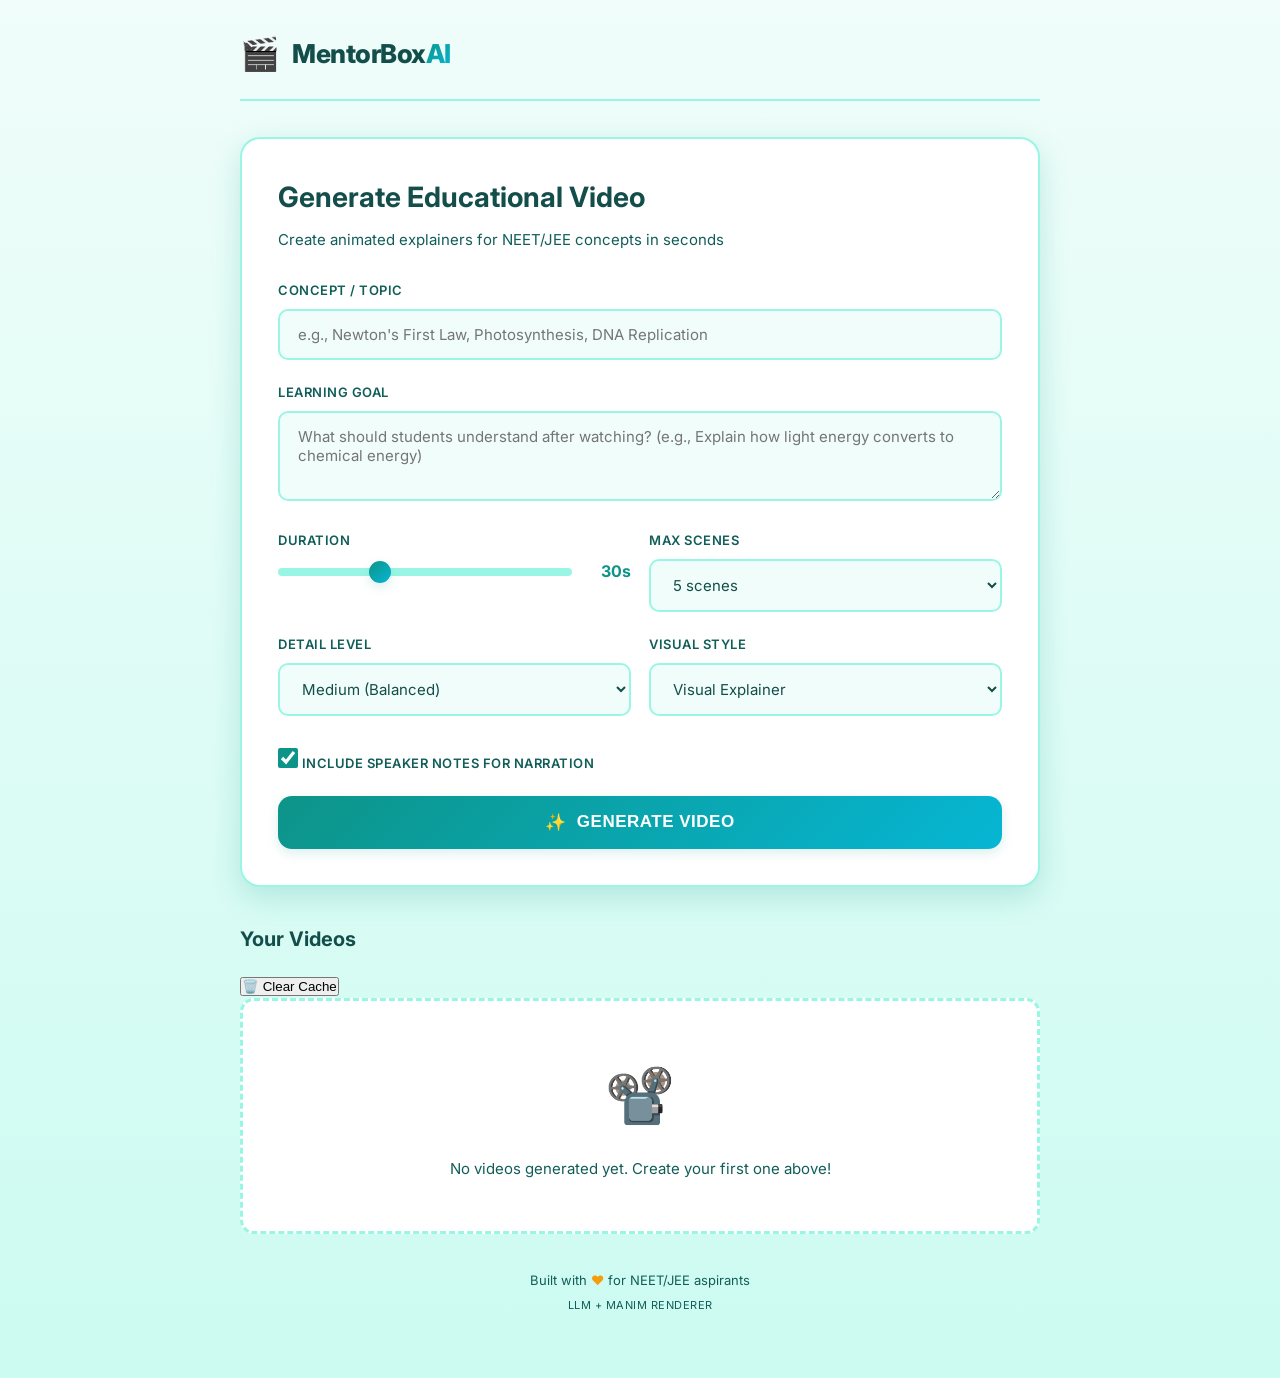
<file: index.html>
<!DOCTYPE html>
<html lang="en">

<head>
  <meta charset="UTF-8">
  <meta name="viewport" content="width=device-width, initial-scale=1.0">
  <meta name="description" content="MentorBoxAI - AI-powered educational video generator for NEET/JEE exam preparation">
  <title>MentorBoxAI - Educational Video Generator</title>
  <link rel="stylesheet" href="style.css">
  <link rel="preconnect" href="https://fonts.googleapis.com">
  <link href="https://fonts.googleapis.com/css2?family=Inter:wght@400;500;600;700&display=swap" rel="stylesheet">
</head>

<body>
  <div class="app">
    <!-- Header -->
    <header class="header">
      <div class="logo">
        <span class="logo-icon">🎬</span>
        <span class="logo-text">MentorBox<span class="accent">AI</span></span>
      </div>
    </header>

    <!-- Main Content -->
    <main class="main">
      <!-- Generator Form -->
      <section class="generator-card">
        <h1 class="card-title">Generate Educational Video</h1>
        <p class="card-subtitle">Create animated explainers for NEET/JEE concepts in seconds</p>

        <form id="generateForm" class="form">
          <div class="form-group">
            <label for="concept">Concept / Topic</label>
            <input type="text" id="concept" name="concept"
              placeholder="e.g., Newton's First Law, Photosynthesis, DNA Replication" required>
          </div>

          <div class="form-group">
            <label for="goal">Learning Goal</label>
            <textarea id="goal" name="goal"
              placeholder="What should students understand after watching? (e.g., Explain how light energy converts to chemical energy)"
              required></textarea>
          </div>

          <div class="form-row">
            <div class="form-group">
              <label for="duration">Duration</label>
              <div class="range-wrapper">
                <input type="range" id="duration" name="duration" min="15" max="60" value="30">
                <span id="durationValue" class="range-value">30s</span>
              </div>
            </div>

            <div class="form-group">
              <label for="maxScenes">Max Scenes</label>
              <select id="maxScenes" name="maxScenes">
                <option value="3">3 scenes</option>
                <option value="4">4 scenes</option>
                <option value="5" selected>5 scenes</option>
                <option value="6">6 scenes</option>
                <option value="8">8 scenes</option>
              </select>
            </div>
          </div>

          <div class="form-row">
            <div class="form-group">
              <label for="detailLevel">Detail Level</label>
              <select id="detailLevel" name="detailLevel">
                <option value="short">Short (Quick overview)</option>
                <option value="medium" selected>Medium (Balanced)</option>
                <option value="detailed">Detailed (In-depth)</option>
              </select>
            </div>

            <div class="form-group">
              <label for="style">Visual Style</label>
              <select id="style" name="style">
                <option value="visual_explainer" selected>Visual Explainer</option>
                <option value="minimal">Minimal</option>
                <option value="diagrammatic">Diagrammatic</option>
              </select>
            </div>
          </div>

          <div class="form-group checkbox-group">
            <label class="checkbox-label">
              <input type="checkbox" id="speakerNotes" name="speakerNotes" checked>
              <span class="checkmark"></span>
              Include speaker notes for narration
            </label>
          </div>

          <button type="submit" class="btn-generate" id="submitBtn">
            <span class="btn-icon">✨</span>
            Generate Video
          </button>
        </form>
      </section>

      <!-- Jobs List -->
      <section class="jobs-section" id="jobsSection">
        <div class="section-header">
          <h2 class="section-title">Your Videos</h2>
          <button id="clearHistoryBtn" class="btn-text" title="Clear local history">🗑️ Clear Cache</button>
        </div>
        <div id="jobsList" class="jobs-list">
          <div class="empty-state">
            <span class="empty-icon">📽️</span>
            <p>No videos generated yet. Create your first one above!</p>
          </div>
        </div>
      </section>
    </main>

    <!-- Video Modal -->
    <div id="videoModal" class="modal">
      <div class="modal-content">
        <button class="modal-close" id="closeModal">&times;</button>
        <h3 id="modalTitle">Video Title</h3>
        <video id="videoPlayer" controls>
          Your browser does not support the video tag.
        </video>
        <div class="modal-actions">
          <a id="downloadLink" class="btn-download" download>Download MP4</a>
          <button id="regenerateBtn" class="btn-regenerate">Regenerate</button>
        </div>
      </div>
    </div>

    <!-- Plan Preview Modal -->
    <div id="planModal" class="modal">
      <div class="modal-content modal-wide">
        <button class="modal-close" id="closePlanModal">&times;</button>
        <h3 id="planModalTitle">Animation Plan</h3>
        <div class="tabs">
          <button class="tab active" data-tab="plan">📋 JSON Plan</button>
          <button class="tab" data-tab="code">🐍 Manim Code</button>
        </div>
        <div class="tab-content">
          <pre id="planContent" class="code-block"></pre>
          <pre id="codeContent" class="code-block" style="display:none;"></pre>
        </div>
        <div class="modal-actions">
          <button id="copyPlanBtn" class="btn-download">📋 Copy JSON</button>
          <button id="copyCodeBtn" class="btn-regenerate">📋 Copy Code</button>
        </div>
      </div>
    </div>

    <!-- Footer -->
    <footer class="footer">
      <p>Built with <span class="heart">♥</span> for NEET/JEE aspirants</p>
      <p class="footer-sub">LLM + Manim Renderer</p>
    </footer>
  </div>

  <script src="app.js"></script>
</body>

</html>
</file>
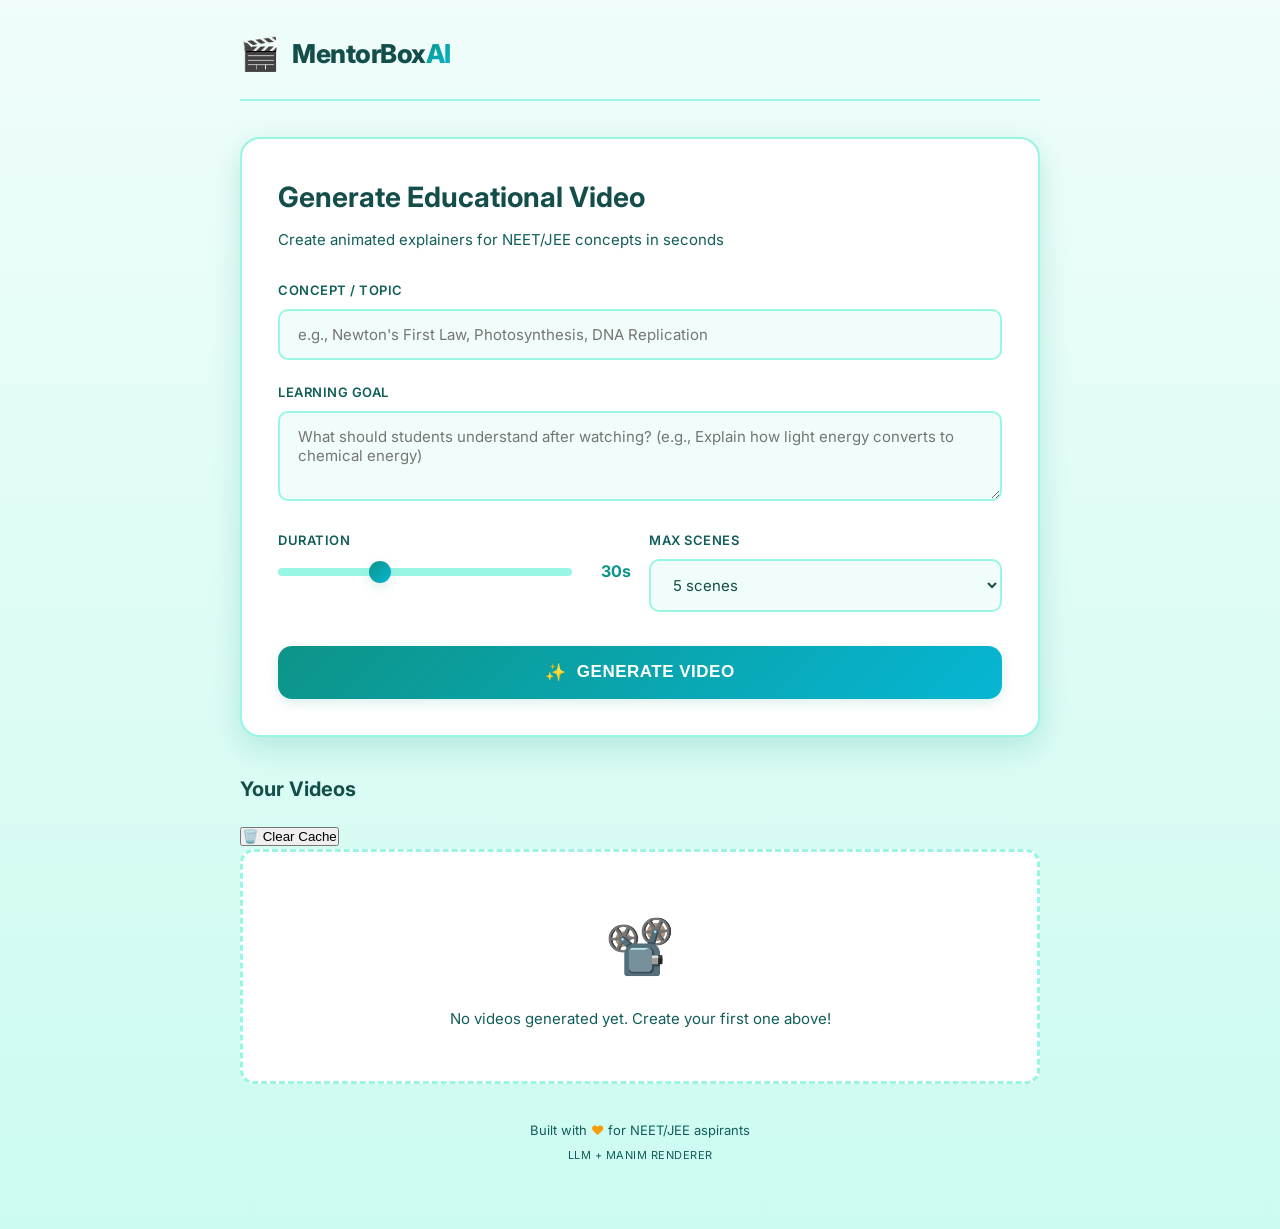
<file: docs/index.html>
<!DOCTYPE html>
<html lang="en">

<head>
  <meta charset="UTF-8">
  <meta name="viewport" content="width=device-width, initial-scale=1.0">
  <meta name="description" content="MentorBoxAI - AI-powered educational video generator for NEET/JEE exam preparation">
  <title>MentorBoxAI - Educational Video Generator</title>
  <link rel="stylesheet" href="style.css">
  <link rel="preconnect" href="https://fonts.googleapis.com">
  <link href="https://fonts.googleapis.com/css2?family=Inter:wght@400;500;600;700&display=swap" rel="stylesheet">
</head>

<body>
  <div class="app">
    <!-- Header -->
    <header class="header">
      <div class="logo">
        <span class="logo-icon">🎬</span>
        <span class="logo-text">MentorBox<span class="accent">AI</span></span>
      </div>
    </header>

    <!-- Main Content -->
    <main class="main">
      <!-- Generator Form -->
      <section class="generator-card">
        <h1 class="card-title">Generate Educational Video</h1>
        <p class="card-subtitle">Create animated explainers for NEET/JEE concepts in seconds</p>

        <form id="generateForm" class="form">
          <div class="form-group">
            <label for="concept">Concept / Topic</label>
            <input type="text" id="concept" name="concept"
              placeholder="e.g., Newton's First Law, Photosynthesis, DNA Replication" required>
          </div>

          <div class="form-group">
            <label for="goal">Learning Goal</label>
            <textarea id="goal" name="goal"
              placeholder="What should students understand after watching? (e.g., Explain how light energy converts to chemical energy)"
              required></textarea>
          </div>

          <div class="form-row">
            <div class="form-group">
              <label for="duration">Duration</label>
              <div class="range-wrapper">
                <input type="range" id="duration" name="duration" min="15" max="60" value="30">
                <span id="durationValue" class="range-value">30s</span>
              </div>
            </div>

            <div class="form-group">
              <label for="maxScenes">Max Scenes</label>
              <select id="maxScenes" name="maxScenes">
                <option value="3">3 scenes</option>
                <option value="4">4 scenes</option>
                <option value="5" selected>5 scenes</option>
                <option value="6">6 scenes</option>
                <option value="8">8 scenes</option>
              </select>
            </div>
          </div>

          <button type="submit" class="btn-generate" id="submitBtn">
            <span class="btn-icon">✨</span>
            Generate Video
          </button>
        </form>
      </section>

      <!-- Jobs List -->
      <section class="jobs-section" id="jobsSection">
        <div class="section-header">
          <h2 class="section-title">Your Videos</h2>
          <button id="clearHistoryBtn" class="btn-text" title="Clear local history">🗑️ Clear Cache</button>
        </div>
        <div id="jobsList" class="jobs-list">
          <div class="empty-state">
            <span class="empty-icon">📽️</span>
            <p>No videos generated yet. Create your first one above!</p>
          </div>
        </div>
      </section>
    </main>

    <!-- Video Modal -->
    <div id="videoModal" class="modal">
      <div class="modal-content">
        <button class="modal-close" id="closeModal">&times;</button>
        <h3 id="modalTitle">Video Title</h3>
        <video id="videoPlayer" controls>
          Your browser does not support the video tag.
        </video>
        <!-- Speaker Notes -->
        <div id="speakerNotesPanel" class="speaker-notes-panel" style="display:none;">
          <h4 class="notes-heading">🎤 Speaker Notes</h4>
          <div id="speakerNotesList" class="notes-list"></div>
        </div>
        <div class="modal-actions">
          <a id="downloadLink" class="btn-download" download>⬇ Download MP4</a>
        </div>
      </div>
    </div>

    <!-- Plan Preview Modal -->
    <div id="planModal" class="modal">
      <div class="modal-content modal-wide">
        <button class="modal-close" id="closePlanModal">&times;</button>
        <h3 id="planModalTitle">Animation Plan</h3>
        <div class="tabs">
          <button class="tab active" data-tab="plan">📋 JSON Plan</button>
          <button class="tab" data-tab="code">🐍 Manim Code</button>
        </div>
        <div class="tab-content">
          <pre id="planContent" class="code-block"></pre>
          <pre id="codeContent" class="code-block" style="display:none;"></pre>
        </div>
        <div class="modal-actions">
          <button id="copyPlanBtn" class="btn-download">📋 Copy JSON</button>
          <button id="copyCodeBtn" class="btn-regenerate">📋 Copy Code</button>
        </div>
      </div>
    </div>

    <!-- Footer -->
    <footer class="footer">
      <p>Built with <span class="heart">♥</span> for NEET/JEE aspirants</p>
      <p class="footer-sub">LLM + Manim Renderer</p>
    </footer>
  </div>

  <script src="app.js"></script>
</body>

</html>
</file>
<file: style.css>
/* ========================================
   MentorBoxAI - Vibrant Teal Theme
   Fresh, modern, unique design
   ======================================== */

:root {
  /* Teal/Emerald Color Palette */
  --primary: #0d9488;
  --primary-dark: #0f766e;
  --primary-light: #14b8a6;
  --accent: #f59e0b;
  --accent-dark: #d97706;

  /* Light Theme */
  --bg-main: #f0fdfa;
  --bg-card: #ffffff;
  --bg-card-hover: #f0fdfa;
  --bg-input: #f0fdfa;

  --text-primary: #134e4a;
  --text-secondary: #115e59;
  --text-muted: #5eead4;

  --border: #99f6e4;
  --border-focus: #0d9488;

  --success: #10b981;
  --warning: #f59e0b;
  --error: #ef4444;

  /* Gradients */
  --gradient-primary: linear-gradient(135deg, #0d9488 0%, #06b6d4 100%);
  --gradient-accent: linear-gradient(135deg, #f59e0b 0%, #fbbf24 100%);
  --gradient-bg: linear-gradient(180deg, #f0fdfa 0%, #ccfbf1 100%);

  /* Shadows */
  --shadow-sm: 0 1px 3px rgba(13, 148, 136, 0.1);
  --shadow-md: 0 4px 12px rgba(13, 148, 136, 0.15);
  --shadow-lg: 0 10px 30px rgba(13, 148, 136, 0.2);
  --shadow-glow: 0 0 25px rgba(13, 148, 136, 0.3);

  /* Spacing */
  --radius-sm: 10px;
  --radius-md: 14px;
  --radius-lg: 20px;
}

/* ========================================
   Base Styles
   ======================================== */

* {
  margin: 0;
  padding: 0;
  box-sizing: border-box;
}

body {
  font-family: 'Inter', -apple-system, BlinkMacSystemFont, sans-serif;
  background: var(--gradient-bg);
  color: var(--text-primary);
  min-height: 100vh;
  line-height: 1.6;
}

.app {
  max-width: 840px;
  margin: 0 auto;
  padding: 28px 20px;
}

/* ========================================
   Header
   ======================================== */

.header {
  display: flex;
  justify-content: space-between;
  align-items: center;
  margin-bottom: 36px;
  padding-bottom: 20px;
  border-bottom: 2px solid var(--border);
}

.logo {
  display: flex;
  align-items: center;
  gap: 12px;
}

.logo-icon {
  font-size: 32px;
}

.logo-text {
  font-size: 26px;
  font-weight: 800;
  letter-spacing: -0.5px;
  color: var(--text-primary);
}

.logo-text .accent {
  background: var(--gradient-primary);
  -webkit-background-clip: text;
  -webkit-text-fill-color: transparent;
  background-clip: text;
}

.header-badge {
  font-size: 11px;
  font-weight: 600;
  color: var(--primary);
  background: white;
  padding: 8px 16px;
  border-radius: 25px;
  border: 2px solid var(--border);
  box-shadow: var(--shadow-sm);
  text-transform: uppercase;
  letter-spacing: 0.5px;
}

/* ========================================
   Generator Card
   ======================================== */

.generator-card {
  background: var(--bg-card);
  border-radius: var(--radius-lg);
  padding: 36px;
  margin-bottom: 36px;
  border: 2px solid var(--border);
  box-shadow: var(--shadow-lg);
}

.card-title {
  font-size: 28px;
  font-weight: 700;
  margin-bottom: 8px;
  color: var(--text-primary);
}

.card-subtitle {
  color: var(--text-secondary);
  margin-bottom: 28px;
  font-size: 15px;
}

/* ========================================
   Form Styles
   ======================================== */

.form-group {
  margin-bottom: 22px;
}

.form-group label {
  display: block;
  font-size: 13px;
  font-weight: 600;
  color: var(--text-secondary);
  margin-bottom: 8px;
  text-transform: uppercase;
  letter-spacing: 0.5px;
}

.form-group input[type="text"],
.form-group textarea,
.form-group select {
  width: 100%;
  padding: 14px 18px;
  background: var(--bg-input);
  border: 2px solid var(--border);
  border-radius: var(--radius-sm);
  color: var(--text-primary);
  font-size: 15px;
  font-family: inherit;
  transition: all 0.25s ease;
}

.form-group input:focus,
.form-group textarea:focus,
.form-group select:focus {
  outline: none;
  border-color: var(--primary);
  box-shadow: 0 0 0 4px rgba(13, 148, 136, 0.15);
  background: white;
}

.form-group textarea {
  min-height: 90px;
  resize: vertical;
}

.form-row {
  display: grid;
  grid-template-columns: 1fr 1fr;
  gap: 18px;
}

@media (max-width: 600px) {
  .form-row {
    grid-template-columns: 1fr;
  }

  .app {
    padding: 16px 14px;
  }

  .generator-card {
    padding: 24px 18px;
  }
}

/* Range Input */
.range-wrapper {
  display: flex;
  align-items: center;
  gap: 14px;
}

.range-wrapper input[type="range"] {
  flex: 1;
  height: 8px;
  background: var(--border);
  border-radius: 4px;
  appearance: none;
  cursor: pointer;
}

.range-wrapper input[type="range"]::-webkit-slider-thumb {
  appearance: none;
  width: 22px;
  height: 22px;
  background: var(--gradient-primary);
  border-radius: 50%;
  cursor: pointer;
  box-shadow: var(--shadow-md);
  transition: transform 0.2s;
}

.range-wrapper input[type="range"]::-webkit-slider-thumb:hover {
  transform: scale(1.15);
}

.range-value {
  min-width: 45px;
  text-align: right;
  font-weight: 700;
  color: var(--primary);
  font-size: 16px;
}

/* Checkbox */
.checkbox-group {
  margin-top: 10px;
}

.checkbox-label {
  display: flex;
  align-items: center;
  gap: 12px;
  cursor: pointer;
  font-size: 14px;
  color: var(--text-secondary);
}

.checkbox-label input {
  width: 20px;
  height: 20px;
  accent-color: var(--primary);
}

/* ========================================
   Buttons
   ======================================== */

.btn-generate {
  width: 100%;
  padding: 16px 28px;
  background: var(--gradient-primary);
  border: none;
  border-radius: var(--radius-md);
  color: white;
  font-size: 17px;
  font-weight: 700;
  cursor: pointer;
  display: flex;
  align-items: center;
  justify-content: center;
  gap: 10px;
  transition: all 0.3s ease;
  margin-top: 12px;
  box-shadow: var(--shadow-md);
  text-transform: uppercase;
  letter-spacing: 0.5px;
}

.btn-generate:hover {
  transform: translateY(-3px);
  box-shadow: var(--shadow-glow), var(--shadow-lg);
}

.btn-generate:disabled {
  opacity: 0.5;
  cursor: not-allowed;
  transform: none;
}

/* ========================================
   Jobs Section
   ======================================== */

.jobs-section {
  margin-top: 36px;
}

.section-title {
  font-size: 20px;
  font-weight: 700;
  margin-bottom: 18px;
  color: var(--text-primary);
}

.jobs-list {
  display: flex;
  flex-direction: column;
  gap: 14px;
}

.empty-state {
  text-align: center;
  padding: 50px 24px;
  background: var(--bg-card);
  border-radius: var(--radius-md);
  border: 3px dashed var(--border);
}

.empty-icon {
  font-size: 56px;
  display: block;
  margin-bottom: 16px;
}

.empty-state p {
  color: var(--text-secondary);
  font-size: 15px;
}

/* Job Card */
.job-card {
  background: var(--bg-card);
  border-radius: var(--radius-md);
  padding: 18px 22px;
  border: 2px solid var(--border);
  display: flex;
  align-items: center;
  gap: 18px;
  transition: all 0.25s ease;
  box-shadow: var(--shadow-sm);
}

.job-card:hover {
  border-color: var(--primary);
  box-shadow: var(--shadow-md);
  transform: translateY(-2px);
}

.job-card.done {
  cursor: pointer;
  border-left: 4px solid var(--success);
}

.btn-view-plan {
  padding: 8px 14px;
  background: var(--bg-input);
  border: 2px solid var(--border);
  border-radius: var(--radius-sm);
  color: var(--text-secondary);
  font-size: 12px;
  font-weight: 600;
  cursor: pointer;
  transition: all 0.2s;
  white-space: nowrap;
}

.btn-view-plan:hover {
  border-color: var(--primary);
  color: var(--primary);
  background: white;
}

.job-icon {
  font-size: 28px;
  width: 44px;
  text-align: center;
}

.job-info {
  flex: 1;
}

.job-concept {
  font-weight: 700;
  margin-bottom: 4px;
  color: var(--text-primary);
  font-size: 16px;
}

.job-meta {
  font-size: 12px;
  color: var(--text-muted);
}

.job-status {
  font-size: 12px;
  font-weight: 700;
  padding: 6px 14px;
  border-radius: 20px;
  text-transform: uppercase;
  letter-spacing: 0.5px;
}

.job-status.done {
  background: rgba(16, 185, 129, 0.2);
  color: #047857;
}

.job-status.processing,
.job-status.rendering {
  background: rgba(13, 148, 136, 0.2);
  color: var(--primary-dark);
}

.job-status.failed {
  background: rgba(239, 68, 68, 0.2);
  color: #b91c1c;
}

/* Progress bar */
.job-progress {
  height: 6px;
  background: var(--bg-input);
  border-radius: 3px;
  margin-top: 10px;
  overflow: hidden;
}

.job-progress-bar {
  height: 100%;
  background: var(--gradient-primary);
  transition: width 0.4s ease;
}

/* ========================================
   Modal
   ======================================== */

.modal {
  display: none;
  position: fixed;
  top: 0;
  left: 0;
  right: 0;
  bottom: 0;
  background: rgba(13, 148, 136, 0.3);
  backdrop-filter: blur(5px);
  z-index: 1000;
  align-items: center;
  justify-content: center;
  padding: 24px;
}

.modal.active {
  display: flex;
}

.modal-content {
  background: var(--bg-card);
  border-radius: var(--radius-lg);
  padding: 28px;
  max-width: 750px;
  width: 100%;
  position: relative;
  border: 2px solid var(--border);
  box-shadow: var(--shadow-lg);
}

.modal-wide {
  max-width: 920px;
}

.modal-close {
  position: absolute;
  top: 18px;
  right: 18px;
  background: var(--bg-input);
  border: 2px solid var(--border);
  border-radius: 50%;
  width: 36px;
  height: 36px;
  color: var(--text-secondary);
  font-size: 20px;
  cursor: pointer;
  display: flex;
  align-items: center;
  justify-content: center;
}

.modal-close:hover {
  border-color: var(--primary);
  color: var(--primary);
}

#modalTitle {
  font-size: 20px;
  font-weight: 700;
  margin-bottom: 18px;
  padding-right: 40px;
  color: var(--text-primary);
}

#videoPlayer {
  width: 100%;
  border-radius: var(--radius-sm);
  background: #134e4a;
}

.modal-actions {
  display: flex;
  gap: 14px;
  margin-top: 18px;
}

.btn-download,
.btn-regenerate {
  flex: 1;
  padding: 12px 18px;
  border-radius: var(--radius-sm);
  font-size: 14px;
  font-weight: 600;
  text-align: center;
  text-decoration: none;
  cursor: pointer;
  transition: all 0.2s;
}

.btn-download {
  background: var(--gradient-accent);
  color: white;
  border: none;
}

.btn-regenerate {
  background: white;
  border: 2px solid var(--border);
  color: var(--text-secondary);
}

/* Tabs */
.tabs {
  display: flex;
  gap: 10px;
  margin-bottom: 18px;
}

.tab {
  padding: 10px 18px;
  background: var(--bg-input);
  border: 2px solid var(--border);
  border-radius: var(--radius-sm);
  color: var(--text-secondary);
  cursor: pointer;
  font-size: 14px;
  font-weight: 600;
  transition: all 0.2s;
}

.tab:hover {
  border-color: var(--primary);
}

.tab.active {
  background: var(--primary);
  border-color: var(--primary);
  color: white;
}

/* Code block */
.code-block {
  background: #134e4a;
  border: 2px solid var(--border);
  border-radius: var(--radius-sm);
  padding: 18px;
  overflow-x: auto;
  font-family: 'Fira Code', 'Consolas', monospace;
  font-size: 13px;
  line-height: 1.6;
  color: #ccfbf1;
  max-height: 420px;
  overflow-y: auto;
  white-space: pre-wrap;
  word-break: break-word;
}

/* ========================================
   Footer
   ======================================== */

.footer {
  text-align: center;
  padding: 36px 18px;
  color: var(--text-secondary);
  font-size: 13px;
}

.footer .heart {
  color: var(--accent);
}

.footer-sub {
  margin-top: 6px;
  font-size: 11px;
  text-transform: uppercase;
  letter-spacing: 0.5px;
}

/* ========================================
   Animations
   ======================================== */

@keyframes pulse {

  0%,
  100% {
    opacity: 1;
  }

  50% {
    opacity: 0.5;
  }
}

.loading .btn-icon {
  animation: pulse 1.5s ease-in-out infinite;
}

@keyframes spin {
  to {
    transform: rotate(360deg);
  }
}

.spinner {
  width: 22px;
  height: 22px;
  border: 3px solid var(--border);
  border-top-color: white;
  border-radius: 50%;
  animation: spin 0.8s linear infinite;
}
</file>
<file: docs/style.css>
/* ========================================
   MentorBoxAI - Vibrant Teal Theme
   Fresh, modern, unique design
   ======================================== */

:root {
  /* Teal/Emerald Color Palette */
  --primary: #0d9488;
  --primary-dark: #0f766e;
  --primary-light: #14b8a6;
  --accent: #f59e0b;
  --accent-dark: #d97706;

  /* Light Theme */
  --bg-main: #f0fdfa;
  --bg-card: #ffffff;
  --bg-card-hover: #f0fdfa;
  --bg-input: #f0fdfa;

  --text-primary: #134e4a;
  --text-secondary: #115e59;
  --text-muted: #5eead4;

  --border: #99f6e4;
  --border-focus: #0d9488;

  --success: #10b981;
  --warning: #f59e0b;
  --error: #ef4444;

  /* Gradients */
  --gradient-primary: linear-gradient(135deg, #0d9488 0%, #06b6d4 100%);
  --gradient-accent: linear-gradient(135deg, #f59e0b 0%, #fbbf24 100%);
  --gradient-bg: linear-gradient(180deg, #f0fdfa 0%, #ccfbf1 100%);

  /* Shadows */
  --shadow-sm: 0 1px 3px rgba(13, 148, 136, 0.1);
  --shadow-md: 0 4px 12px rgba(13, 148, 136, 0.15);
  --shadow-lg: 0 10px 30px rgba(13, 148, 136, 0.2);
  --shadow-glow: 0 0 25px rgba(13, 148, 136, 0.3);

  /* Spacing */
  --radius-sm: 10px;
  --radius-md: 14px;
  --radius-lg: 20px;
}

/* ========================================
   Base Styles
   ======================================== */

* {
  margin: 0;
  padding: 0;
  box-sizing: border-box;
}

body {
  font-family: 'Inter', -apple-system, BlinkMacSystemFont, sans-serif;
  background: var(--gradient-bg);
  color: var(--text-primary);
  min-height: 100vh;
  line-height: 1.6;
}

.app {
  max-width: 840px;
  margin: 0 auto;
  padding: 28px 20px;
}

/* ========================================
   Header
   ======================================== */

.header {
  display: flex;
  justify-content: space-between;
  align-items: center;
  margin-bottom: 36px;
  padding-bottom: 20px;
  border-bottom: 2px solid var(--border);
}

.logo {
  display: flex;
  align-items: center;
  gap: 12px;
}

.logo-icon {
  font-size: 32px;
}

.logo-text {
  font-size: 26px;
  font-weight: 800;
  letter-spacing: -0.5px;
  color: var(--text-primary);
}

.logo-text .accent {
  background: var(--gradient-primary);
  -webkit-background-clip: text;
  -webkit-text-fill-color: transparent;
  background-clip: text;
}

.header-badge {
  font-size: 11px;
  font-weight: 600;
  color: var(--primary);
  background: white;
  padding: 8px 16px;
  border-radius: 25px;
  border: 2px solid var(--border);
  box-shadow: var(--shadow-sm);
  text-transform: uppercase;
  letter-spacing: 0.5px;
}

/* ========================================
   Generator Card
   ======================================== */

.generator-card {
  background: var(--bg-card);
  border-radius: var(--radius-lg);
  padding: 36px;
  margin-bottom: 36px;
  border: 2px solid var(--border);
  box-shadow: var(--shadow-lg);
}

.card-title {
  font-size: 28px;
  font-weight: 700;
  margin-bottom: 8px;
  color: var(--text-primary);
}

.card-subtitle {
  color: var(--text-secondary);
  margin-bottom: 28px;
  font-size: 15px;
}

/* ========================================
   Form Styles
   ======================================== */

.form-group {
  margin-bottom: 22px;
}

.form-group label {
  display: block;
  font-size: 13px;
  font-weight: 600;
  color: var(--text-secondary);
  margin-bottom: 8px;
  text-transform: uppercase;
  letter-spacing: 0.5px;
}

.form-group input[type="text"],
.form-group textarea,
.form-group select {
  width: 100%;
  padding: 14px 18px;
  background: var(--bg-input);
  border: 2px solid var(--border);
  border-radius: var(--radius-sm);
  color: var(--text-primary);
  font-size: 15px;
  font-family: inherit;
  transition: all 0.25s ease;
}

.form-group input:focus,
.form-group textarea:focus,
.form-group select:focus {
  outline: none;
  border-color: var(--primary);
  box-shadow: 0 0 0 4px rgba(13, 148, 136, 0.15);
  background: white;
}

.form-group textarea {
  min-height: 90px;
  resize: vertical;
}

.form-row {
  display: grid;
  grid-template-columns: 1fr 1fr;
  gap: 18px;
}

@media (max-width: 600px) {
  .form-row {
    grid-template-columns: 1fr;
  }

  .app {
    padding: 16px 14px;
  }

  .generator-card {
    padding: 24px 18px;
  }
}

/* Range Input */
.range-wrapper {
  display: flex;
  align-items: center;
  gap: 14px;
}

.range-wrapper input[type="range"] {
  flex: 1;
  height: 8px;
  background: var(--border);
  border-radius: 4px;
  appearance: none;
  cursor: pointer;
}

.range-wrapper input[type="range"]::-webkit-slider-thumb {
  appearance: none;
  width: 22px;
  height: 22px;
  background: var(--gradient-primary);
  border-radius: 50%;
  cursor: pointer;
  box-shadow: var(--shadow-md);
  transition: transform 0.2s;
}

.range-wrapper input[type="range"]::-webkit-slider-thumb:hover {
  transform: scale(1.15);
}

.range-value {
  min-width: 45px;
  text-align: right;
  font-weight: 700;
  color: var(--primary);
  font-size: 16px;
}

/* Checkbox */
.checkbox-group {
  margin-top: 10px;
}

.checkbox-label {
  display: flex;
  align-items: center;
  gap: 12px;
  cursor: pointer;
  font-size: 14px;
  color: var(--text-secondary);
}

.checkbox-label input {
  width: 20px;
  height: 20px;
  accent-color: var(--primary);
}

/* ========================================
   Buttons
   ======================================== */

.btn-generate {
  width: 100%;
  padding: 16px 28px;
  background: var(--gradient-primary);
  border: none;
  border-radius: var(--radius-md);
  color: white;
  font-size: 17px;
  font-weight: 700;
  cursor: pointer;
  display: flex;
  align-items: center;
  justify-content: center;
  gap: 10px;
  transition: all 0.3s ease;
  margin-top: 12px;
  box-shadow: var(--shadow-md);
  text-transform: uppercase;
  letter-spacing: 0.5px;
}

.btn-generate:hover {
  transform: translateY(-3px);
  box-shadow: var(--shadow-glow), var(--shadow-lg);
}

.btn-generate:disabled {
  opacity: 0.5;
  cursor: not-allowed;
  transform: none;
}

/* ========================================
   Jobs Section
   ======================================== */

.jobs-section {
  margin-top: 36px;
}

.section-title {
  font-size: 20px;
  font-weight: 700;
  margin-bottom: 18px;
  color: var(--text-primary);
}

.jobs-list {
  display: flex;
  flex-direction: column;
  gap: 14px;
}

.empty-state {
  text-align: center;
  padding: 50px 24px;
  background: var(--bg-card);
  border-radius: var(--radius-md);
  border: 3px dashed var(--border);
}

.empty-icon {
  font-size: 56px;
  display: block;
  margin-bottom: 16px;
}

.empty-state p {
  color: var(--text-secondary);
  font-size: 15px;
}

/* Job Card */
.job-card {
  background: var(--bg-card);
  border-radius: var(--radius-md);
  padding: 18px 22px;
  border: 2px solid var(--border);
  display: flex;
  align-items: center;
  gap: 18px;
  transition: all 0.25s ease;
  box-shadow: var(--shadow-sm);
}

.job-card:hover {
  border-color: var(--primary);
  box-shadow: var(--shadow-md);
  transform: translateY(-2px);
}

.job-card.done {
  cursor: pointer;
  border-left: 4px solid var(--success);
}

.job-actions {
  display: flex;
  align-items: center;
  gap: 8px;
  flex-wrap: wrap;
}

.btn-watch-video {
  padding: 8px 14px;
  background: var(--primary);
  border: none;
  border-radius: var(--radius-sm);
  color: white;
  font-size: 12px;
  font-weight: 700;
  cursor: pointer;
  transition: all 0.2s;
  white-space: nowrap;
  text-decoration: none;
  display: inline-block;
}

.btn-watch-video:hover {
  background: var(--primary-dark, #5a4fcf);
  transform: scale(1.04);
}

.btn-download-video {
  padding: 8px 14px;
  background: transparent;
  border: 2px solid var(--success);
  border-radius: var(--radius-sm);
  color: var(--success);
  font-size: 12px;
  font-weight: 600;
  cursor: pointer;
  transition: all 0.2s;
  white-space: nowrap;
  text-decoration: none;
  display: inline-block;
}

.btn-download-video:hover {
  background: var(--success);
  color: white;
}

.no-video-badge {
  font-size: 11px;
  color: var(--text-muted);
  font-style: italic;
}

.btn-view-plan {
  padding: 8px 14px;
  background: var(--bg-input);
  border: 2px solid var(--border);
  border-radius: var(--radius-sm);
  color: var(--text-secondary);
  font-size: 12px;
  font-weight: 600;
  cursor: pointer;
  transition: all 0.2s;
  white-space: nowrap;
}

.btn-view-plan:hover {
  border-color: var(--primary);
  color: var(--primary);
  background: white;
}

.job-icon {
  font-size: 28px;
  width: 44px;
  text-align: center;
}

.job-info {
  flex: 1;
}

.job-concept {
  font-weight: 700;
  margin-bottom: 4px;
  color: var(--text-primary);
  font-size: 16px;
}

.job-meta {
  font-size: 12px;
  color: var(--text-muted);
}

.job-status {
  font-size: 12px;
  font-weight: 700;
  padding: 6px 14px;
  border-radius: 20px;
  text-transform: uppercase;
  letter-spacing: 0.5px;
}

.job-status.done {
  background: rgba(16, 185, 129, 0.2);
  color: #047857;
}

.job-status.processing,
.job-status.rendering {
  background: rgba(13, 148, 136, 0.2);
  color: var(--primary-dark);
}

.job-status.failed {
  background: rgba(239, 68, 68, 0.2);
  color: #b91c1c;
}

/* Progress bar */
.job-progress {
  height: 6px;
  background: var(--bg-input);
  border-radius: 3px;
  margin-top: 10px;
  overflow: hidden;
}

.job-progress-bar {
  height: 100%;
  background: var(--gradient-primary);
  transition: width 0.4s ease;
}

/* ========================================
   Modal
   ======================================== */

.modal {
  display: none;
  position: fixed;
  top: 0;
  left: 0;
  right: 0;
  bottom: 0;
  background: rgba(13, 148, 136, 0.3);
  backdrop-filter: blur(5px);
  z-index: 1000;
  align-items: center;
  justify-content: center;
  padding: 24px;
}

.modal.active {
  display: flex;
}

.modal-content {
  background: var(--bg-card);
  border-radius: var(--radius-lg);
  padding: 28px;
  max-width: 750px;
  width: 100%;
  position: relative;
  border: 2px solid var(--border);
  box-shadow: var(--shadow-lg);
}

.modal-wide {
  max-width: 920px;
}

.modal-close {
  position: absolute;
  top: 18px;
  right: 18px;
  background: var(--bg-input);
  border: 2px solid var(--border);
  border-radius: 50%;
  width: 36px;
  height: 36px;
  color: var(--text-secondary);
  font-size: 20px;
  cursor: pointer;
  display: flex;
  align-items: center;
  justify-content: center;
}

.modal-close:hover {
  border-color: var(--primary);
  color: var(--primary);
}

#modalTitle {
  font-size: 20px;
  font-weight: 700;
  margin-bottom: 18px;
  padding-right: 40px;
  color: var(--text-primary);
}

#videoPlayer {
  width: 100%;
  border-radius: var(--radius-sm);
  background: #134e4a;
}

.modal-actions {
  display: flex;
  gap: 14px;
  margin-top: 18px;
}

.btn-download,
.btn-regenerate {
  flex: 1;
  padding: 12px 18px;
  border-radius: var(--radius-sm);
  font-size: 14px;
  font-weight: 600;
  text-align: center;
  text-decoration: none;
  cursor: pointer;
  transition: all 0.2s;
}

.btn-download {
  background: var(--gradient-accent);
  color: white;
  border: none;
}

.btn-regenerate {
  background: white;
  border: 2px solid var(--border);
  color: var(--text-secondary);
}

/* Speaker Notes Panel */
.speaker-notes-panel {
  margin-top: 16px;
  background: var(--bg-input);
  border: 1.5px solid var(--border);
  border-radius: var(--radius-sm);
  padding: 14px 16px;
  max-height: 220px;
  overflow-y: auto;
}

.notes-heading {
  font-size: 12px;
  font-weight: 700;
  color: var(--text-secondary);
  margin-bottom: 10px;
  text-transform: uppercase;
  letter-spacing: 0.06em;
}

.notes-list {
  display: flex;
  flex-direction: column;
  gap: 8px;
}

.note-item {
  display: flex;
  gap: 10px;
  font-size: 13px;
  line-height: 1.5;
  align-items: flex-start;
}

.note-scene {
  font-weight: 700;
  color: var(--primary);
  white-space: nowrap;
  min-width: 80px;
  flex-shrink: 0;
  font-size: 12px;
}

.note-text {
  color: var(--text-primary);
}

/* Tabs */
.tabs {
  display: flex;
  gap: 10px;
  margin-bottom: 18px;
}

.tab {
  padding: 10px 18px;
  background: var(--bg-input);
  border: 2px solid var(--border);
  border-radius: var(--radius-sm);
  color: var(--text-secondary);
  cursor: pointer;
  font-size: 14px;
  font-weight: 600;
  transition: all 0.2s;
}

.tab:hover {
  border-color: var(--primary);
}

.tab.active {
  background: var(--primary);
  border-color: var(--primary);
  color: white;
}

/* Code block */
.code-block {
  background: #134e4a;
  border: 2px solid var(--border);
  border-radius: var(--radius-sm);
  padding: 18px;
  overflow-x: auto;
  font-family: 'Fira Code', 'Consolas', monospace;
  font-size: 13px;
  line-height: 1.6;
  color: #ccfbf1;
  max-height: 420px;
  overflow-y: auto;
  white-space: pre-wrap;
  word-break: break-word;
}

/* ========================================
   Footer
   ======================================== */

.footer {
  text-align: center;
  padding: 36px 18px;
  color: var(--text-secondary);
  font-size: 13px;
}

.footer .heart {
  color: var(--accent);
}

.footer-sub {
  margin-top: 6px;
  font-size: 11px;
  text-transform: uppercase;
  letter-spacing: 0.5px;
}

/* ========================================
   Animations
   ======================================== */

@keyframes pulse {

  0%,
  100% {
    opacity: 1;
  }

  50% {
    opacity: 0.5;
  }
}

.loading .btn-icon {
  animation: pulse 1.5s ease-in-out infinite;
}

@keyframes spin {
  to {
    transform: rotate(360deg);
  }
}

.spinner {
  width: 22px;
  height: 22px;
  border: 3px solid var(--border);
  border-top-color: white;
  border-radius: 50%;
  animation: spin 0.8s linear infinite;
}
</file>
